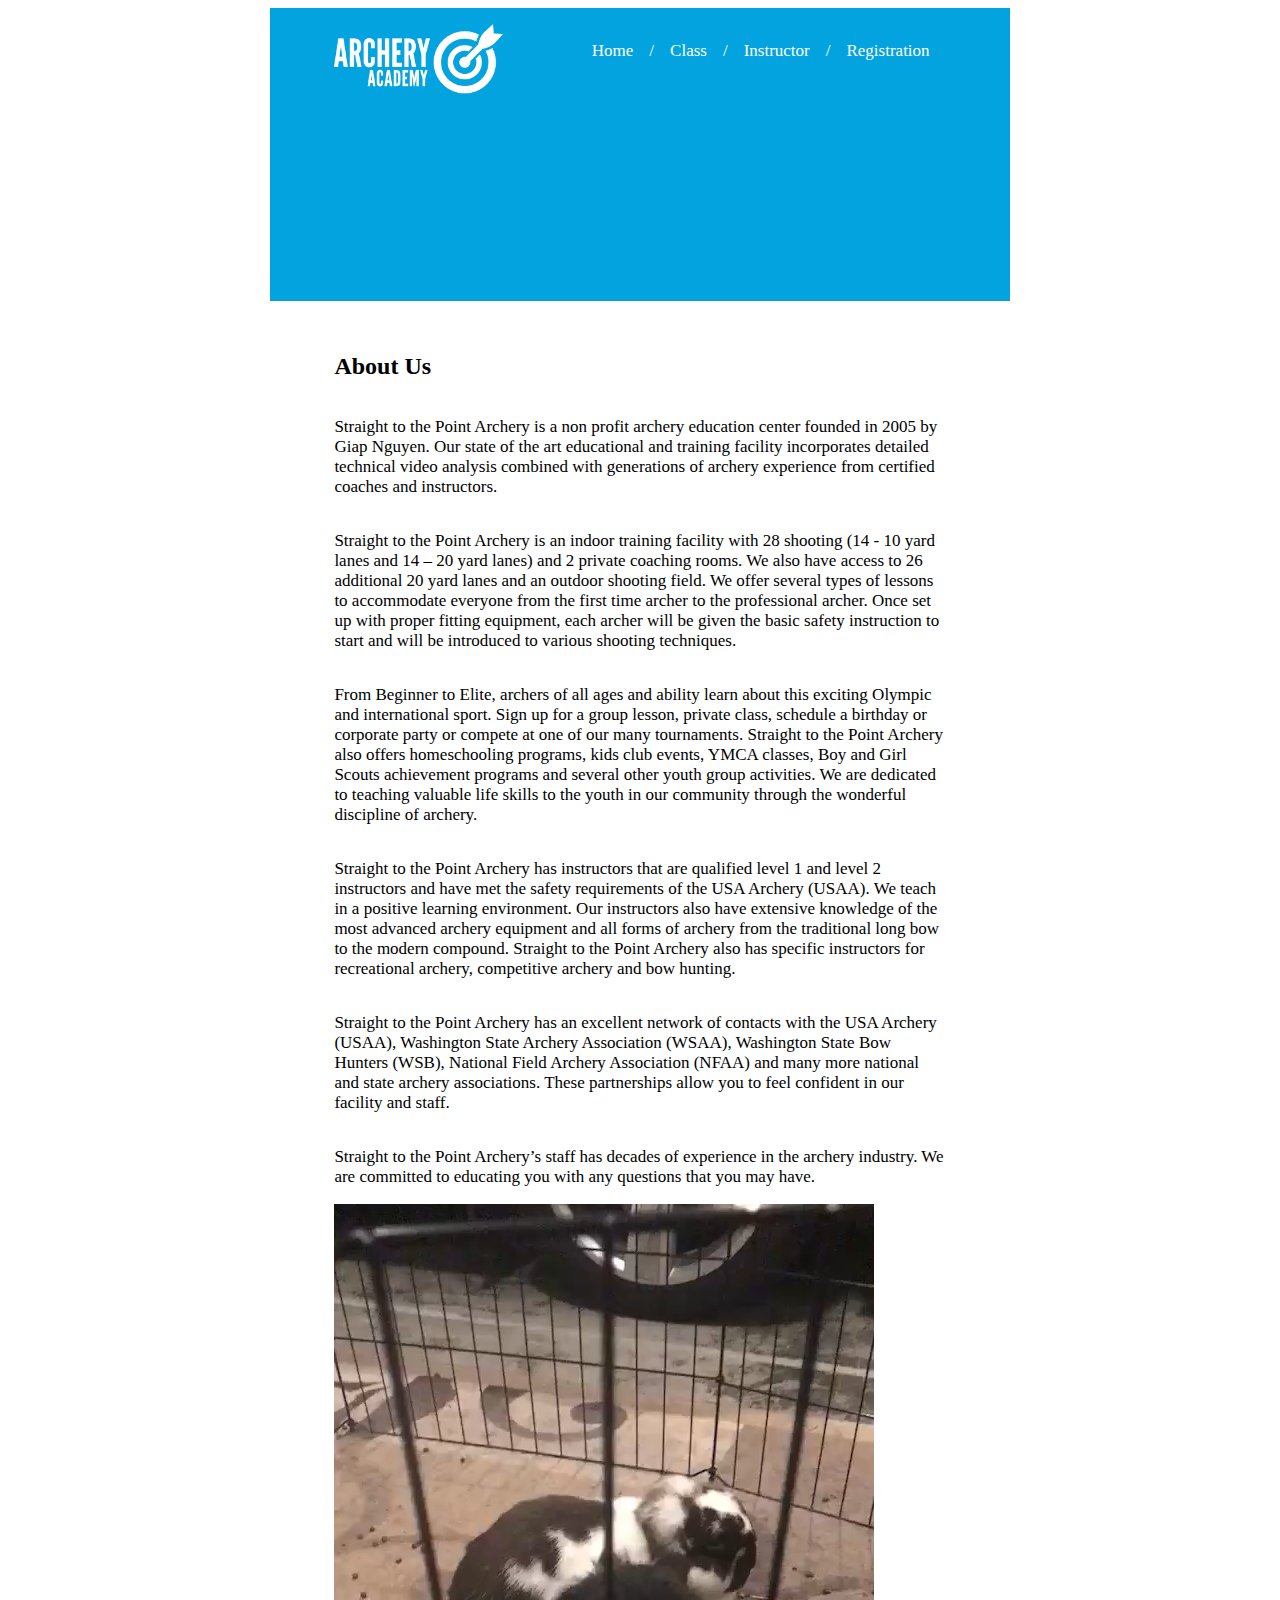
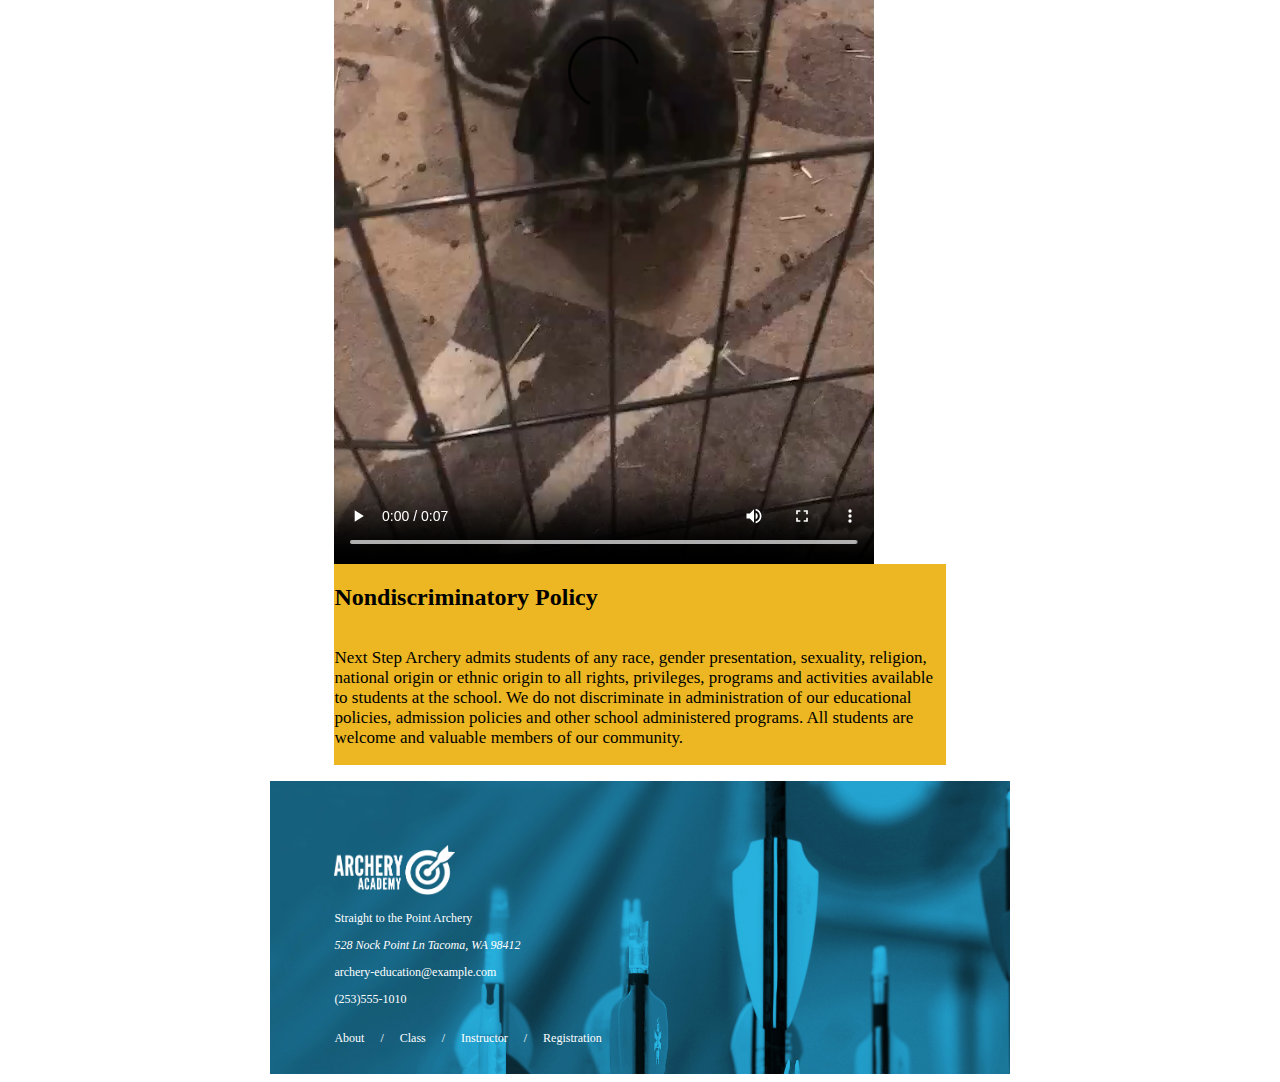
<file: index.html>
<!DOCTYPE html>
<html lang="en">
  <head>
    <meta charset="utf-8">
    <link rel="stylesheet" type="text/css" href="styles/stylesheet.css">
    <title>Straight to the Point Archery</title>
  </head>
  <body>
  <div class="grid-container">
    <header>
      <div class="logo">
        <img src="image/archeryAcademy-logo-white.png" alt="logo" height="70">
      </div>
      <a href="#main" class="hidden">Skip to main content</a>
      <nav>
        <ul>
          <li><a href="index.html">Home</a></li>
          <li><a href="class.html">Class</a></li>
          <li><a href="instructor.html">Instructor</a></li>
          <li><a href="form.html">Registration</a></li>
        </ul>
      </nav>
    </header>
    <main>
      <article>
        <h2>About Us</h2>
        <p>Straight to the Point Archery is a non profit archery education center founded in 2005 by Giap Nguyen.  Our state of the art educational and training facility incorporates detailed technical video analysis combined with generations of archery experience from certified coaches and instructors.</p>
        <p>Straight to the Point Archery is an indoor training facility with  28 shooting (14 -  10 yard lanes and 14 – 20 yard lanes) and 2 private coaching rooms. We also have access to 26  additional  20 yard lanes  and an outdoor shooting field.  We offer several types of lessons to accommodate everyone from the first time archer to the professional archer. Once set up with proper fitting equipment, each archer will be given the basic safety instruction to start and will be introduced to various shooting techniques.</p>
        <p>From Beginner to Elite, archers of all ages and ability learn about this exciting Olympic and international sport. Sign up for a group lesson, private class, schedule a birthday or corporate party or compete at one of our many tournaments.  Straight to the Point Archery also offers homeschooling programs, kids club events, YMCA classes, Boy and Girl Scouts achievement programs and several other youth group activities. We are dedicated to teaching valuable life skills to the youth in our community through the wonderful discipline of archery.</p>
        <p>Straight to the Point Archery has instructors that are qualified level 1 and level 2 instructors and have met the safety requirements of the USA Archery (USAA). We teach in a positive learning environment.  Our instructors also have extensive knowledge of the most advanced archery equipment and all forms of archery from the traditional long bow to the modern compound.  Straight to the Point Archery also has specific instructors for recreational archery, competitive archery and bow hunting.</p>
        <p>Straight to the Point Archery has an excellent network of contacts with the USA Archery (USAA), Washington State Archery Association (WSAA), Washington State Bow Hunters (WSB), National Field Archery Association (NFAA) and many more national and state archery associations. These partnerships allow you to feel confident in our facility and staff.</p>
        <p>Straight to the Point Archery’s staff has decades of experience in the archery industry. We are committed to educating you with any questions that you may have.</p>
      </article>
      <video controls loop>
        <source src="video/bunny-video.mp4" type="video/mp4">
        Your browser doesn't support this video.
      </video>
      <article class="nondiscriminatory-policy">
        <h2>Nondiscriminatory Policy</h2>
        <p>Next Step Archery admits students of any race, gender presentation, sexuality, religion, national origin or ethnic origin to all rights, privileges, programs and activities available to students at the school. We do not discriminate in administration of our educational policies, admission policies and other school administered programs. All students are welcome and valuable members of our community.</p>
      </article>
    </main>
    <footer>
      <div class="footer-logo">
        <img src="image/archeryAcademy-logo-white.png" height="50" alt="logo">
      </div>
      <div class="location-hours">
        <p>Straight to the Point Archery</p>
        <address>528 Nock Point Ln Tacoma, WA 98412</address>
        <p>archery-education@example.com</p>
        <p>(253)555-1010</p>
      </div>
      <div class="site-maps">
        <ul>
          <li><a href="index.html">About</a></li>
          <li><a href="class.html">Class</a></li>
          <li><a href="instructor.html">Instructor</a></li>
          <li><a href="form.html">Registration</a></li>
        </ul>
      </div>
    </footer>
  </div>
  </body>
</html>
</file>
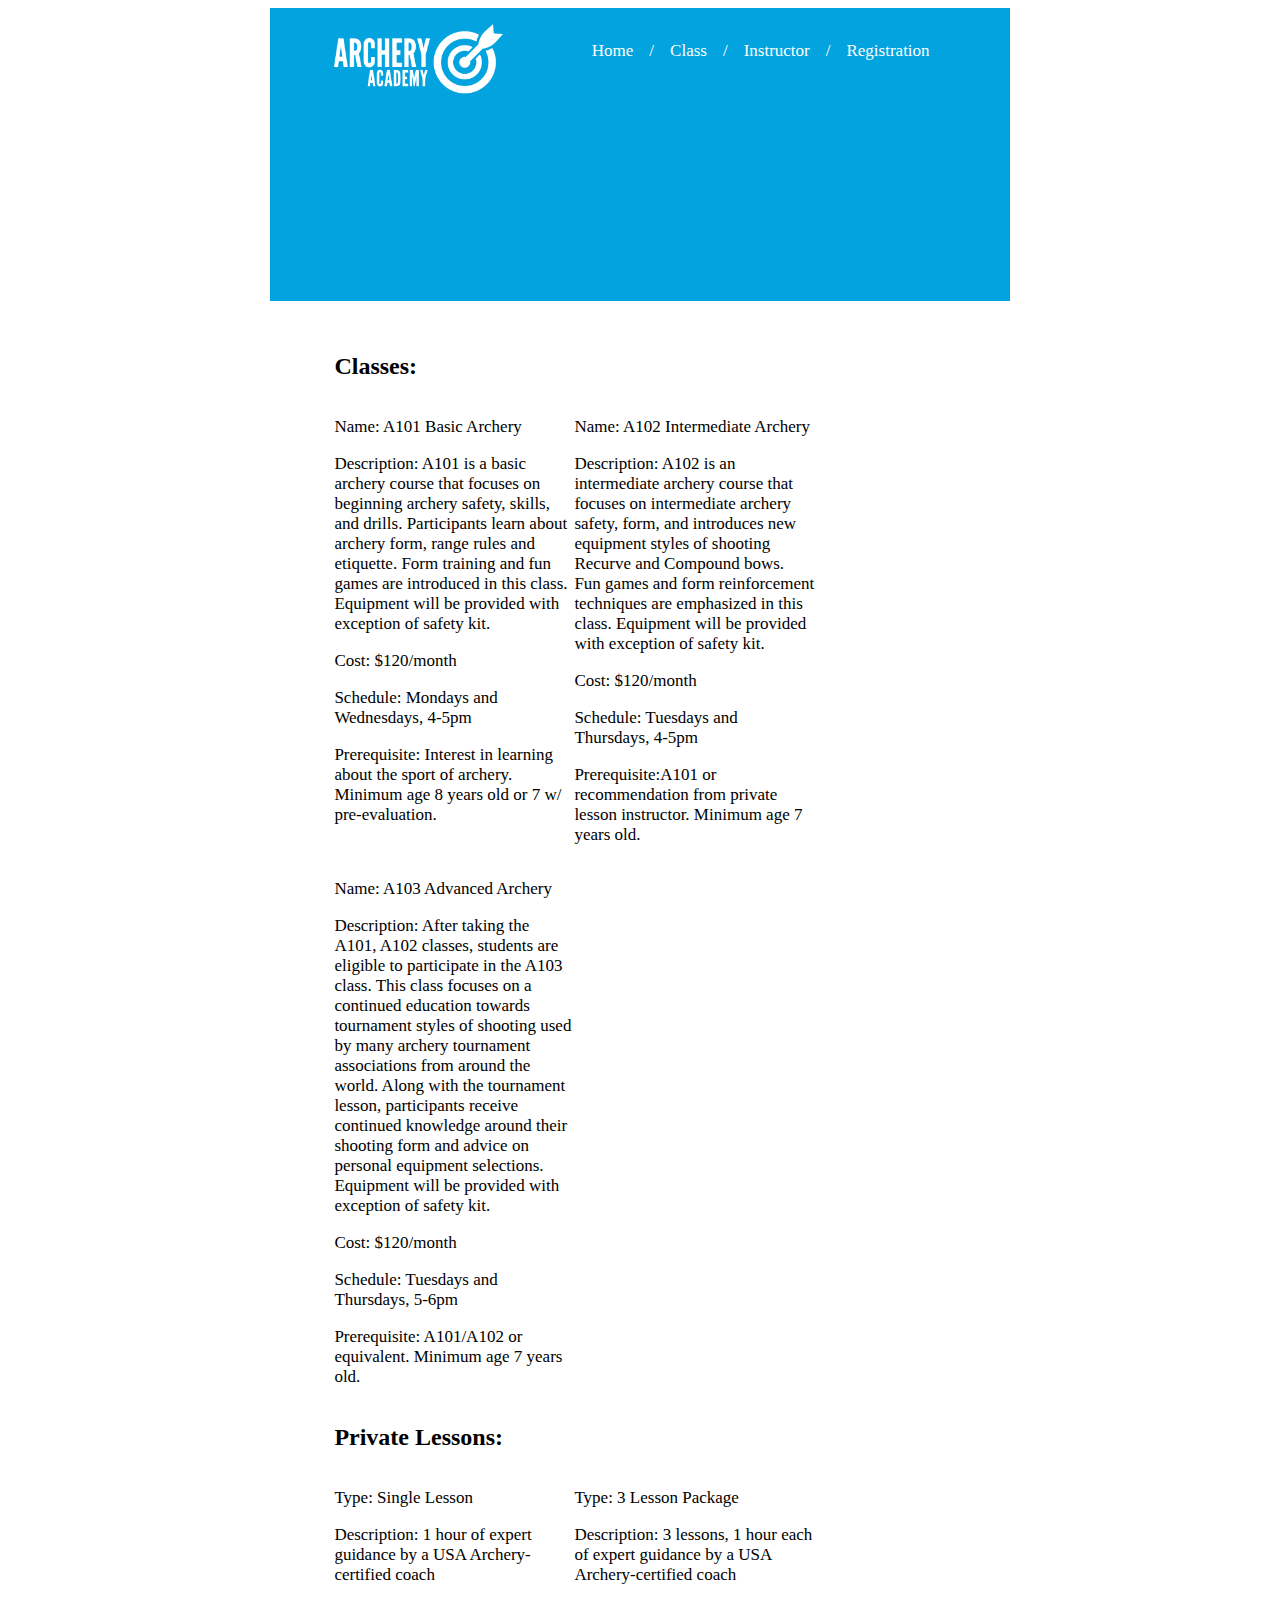
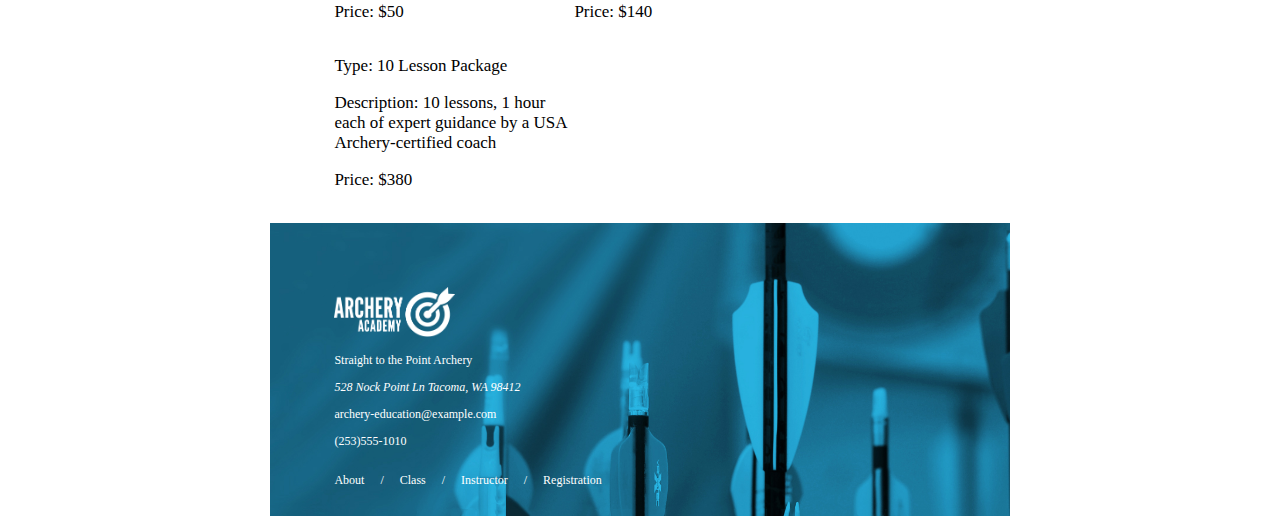
<file: class.html>
<!DOCTYPE html>
<html lang="en">
  <head>
    <meta charset="utf-8">
    <link rel="stylesheet" type="text/css" href="styles/stylesheet.css">
    <title>Straight to the Point Archery</title>
  </head>
  <body>
    <div class="grid-container">
    <header>
      <div class="logo">
        <img src="image/archeryAcademy-logo-white.png" alt="logo" height="70">
      </div>
      <a href="#main" class="hidden">Skip to main content</a>
      <nav>
        <ul>
          <li><a href="index.html">Home</a></li>
          <li><a href="class.html">Class</a></li>
          <li><a href="instructor.html">Instructor</a></li>
          <li><a href="form.html">Registration</a></li>
        </ul>
      </nav>
    </header>
    <main>
      <article>
        <h2>Classes:</h2>
        <div class="classes">
          <div>
            <p>Name: A101 Basic Archery</p>
            <p>Description: A101 is a basic archery course that focuses on beginning archery safety, skills, and drills. Participants learn about archery form, range rules and etiquette. Form training and fun games are introduced in this class.
              Equipment will be provided with exception of safety kit.</p>
            <p>Cost: $120/month</p>
            <p>Schedule: Mondays and Wednesdays, 4-5pm</p>
            <p>Prerequisite:   Interest in learning about the sport of archery. Minimum age  8 years old or 7 w/ pre-evaluation.</p>
          </div>
          <div>
            <p>Name: A102 Intermediate Archery</p>
            <p>Description: A102 is an intermediate archery course that focuses on intermediate archery safety, form, and introduces new equipment styles of shooting Recurve and Compound bows. Fun games and form reinforcement techniques are emphasized in this class.
              Equipment will be provided with exception of safety kit.</p>
            <p>Cost: $120/month</p>
            <p>Schedule: Tuesdays and Thursdays, 4-5pm</p>
            <p>Prerequisite:A101 or recommendation from private lesson instructor. Minimum age  7 years old.</p>
          </div>
          <div>
            <p>Name: A103 Advanced Archery</p>
            <p>Description: After taking the A101, A102 classes, students are eligible to participate in the A103 class. This class focuses on a continued education towards tournament styles of shooting used by many archery tournament associations from around the world. Along with the tournament lesson, participants receive continued knowledge around their shooting form and advice on personal equipment selections.
              Equipment will be provided with exception of safety kit.</p>
            <p>Cost: $120/month</p>
            <p>Schedule: Tuesdays and Thursdays, 5-6pm</p>
            <p>Prerequisite:  A101/A102 or equivalent. Minimum age  7 years old.</p>
          </div>
        </div>
      </article>
      <article>
        <h2>Private Lessons:</h2>
        <div class="private-class">
          <div>
            <p>Type: Single Lesson</p>
            <p>Description: 1 hour of expert guidance by a USA Archery-certified coach</p>
            <p>Price: $50</p>
          </div>
          <div>
            <p>Type: 3 Lesson Package</p>
            <p>Description: 3 lessons, 1 hour each of expert guidance by a USA Archery-certified coach</p>
            <p>Price: $140</p>
          </div>
          <div>
            <p>Type: 10 Lesson Package</p>
            <p>Description: 10 lessons, 1 hour each of expert guidance by a USA Archery-certified coach</p>
            <p>Price: $380</p>
          </div>
        </div>
      </article>
    </main>
    <footer>
      <div class="footer-logo">
        <img src="image/archeryAcademy-logo-white.png" height="50" alt="logo">
      </div>
      <div class="location-hours">
        <p>Straight to the Point Archery</p>
        <address>528 Nock Point Ln Tacoma, WA 98412</address>
        <p>archery-education@example.com</p>
        <p>(253)555-1010</p>
      </div>
      <div class="site-maps">
        <ul>
          <li><a href="index.html">About</a></li>
          <li><a href="class.html">Class</a></li>
          <li><a href="instructor.html">Instructor</a></li>
          <li><a href="form.html">Registration</a></li>
        </ul>
      </div>
    </footer>
  </div>
  </body>
</html>
</file>
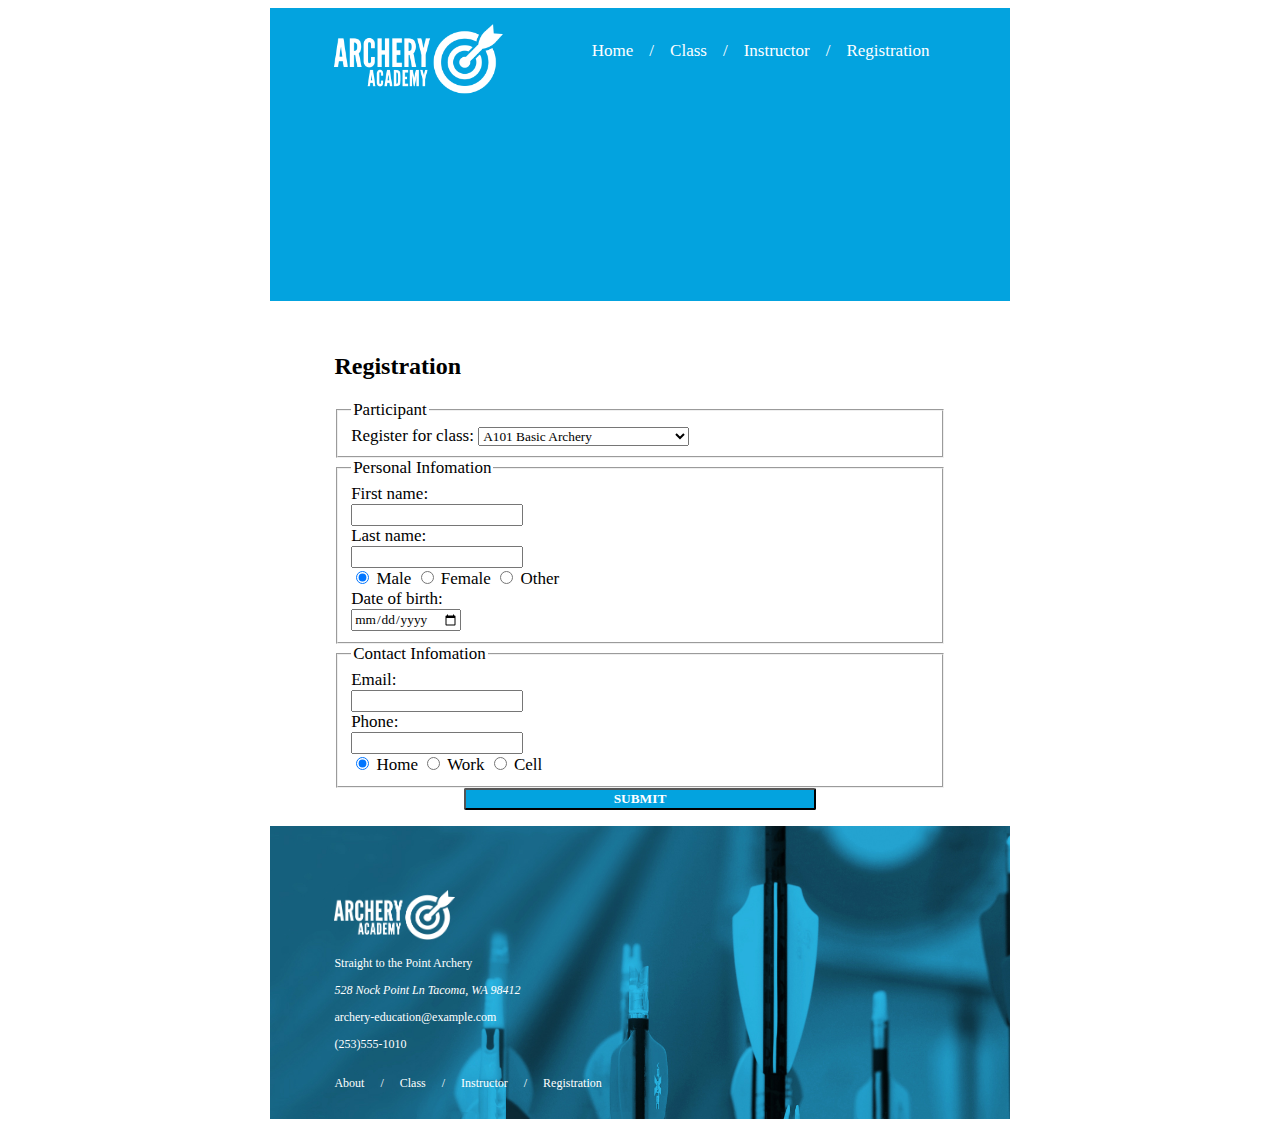
<file: form.html>
<!DOCTYPE html>
<html lang="en">
  <head>
    <meta charset="utf-8">
    <link rel="stylesheet" type="text/css" href="styles/stylesheet.css">
    <title>Straight to the Point Archery</title>
  </head>
  <body>
  <div class="grid-container">
    <header>
      <div class="logo">
        <img src="image/archeryAcademy-logo-white.png" alt="logo" height="70">
      </div>
      <a href="#main" class="hidden">Skip to main content</a>
      <nav>
        <ul>
          <li><a href="index.html">Home</a></li>
          <li><a href="class.html">Class</a></li>
          <li><a href="instructor.html">Instructor</a></li>
          <li><a href="form.html">Registration</a></li>
        </ul>
      </nav>
    </header>
    <main>
      <h2>Registration</h2>
      <form action="#" method="post">
        <fieldset>
          <legend>Participant</legend>
          <label for="className">Register for class: </label>
          <select name="classes" id="className">
            <option value="a101" selected>A101 Basic Archery</option>
            <option value="a102">A102 Intermediate Archery</option>
            <option value="a103">A103 Advanced Archery</option>
            <option value="p1">Private Lesson: Single Lesson</option>
            <option value="p3">Private Lesson: 3 Lesson Package</option>
            <option value="p10">Private Lesson: 10 Lesson Package</option>
          </select>
        </fieldset>
        <fieldset>
          <legend>Personal Infomation</legend>
          <label for="firstName">First name: </label>
          <input type="text" name="first-name" id="firstName" required>
          <label for="lastName">Last name: </label>
          <input type="text" name="first-name" id="lastName" required>
          <div class="radio-select">
          <label><input type="radio" name="gender" value="male" checked> Male</label>
          <label><input type="radio" name="gender" value="female"> Female</label>
          <label><input type="radio" name="gender" value="other"> Other</label>
          </div>
          <label for="birthDate">Date of birth: </label>
          <input type="date" name="date-of-birth" id="birthDate">
        </fieldset>
        <fieldset>
          <legend>Contact Infomation</legend>
          <label for="userEmail">Email: </label>
          <input type="email" name="user-email" id="userEmail" required>
          <label for="phoneNum">Phone: </label>
          <input type="tel" name="phone-number" id="phoneNum" pattern="[0-9]{10}" required>
          <div class="radio-select">
            <label><input type="radio" name="phone-type" value="home" checked> Home</label>
            <label><input type="radio" name="phone-type" value="work"> Work</label>
            <label><input type="radio" name="phone-type" value="cell"> Cell</label>
          </div>
        </fieldset>
        <input type="submit" value="SUBMIT" name="submit">
      </form>
    </main>
    <footer>
      <div class="footer-logo">
        <img src="image/archeryAcademy-logo-white.png" height="50" alt="logo">
      </div>
      <div class="location-hours">
        <p>Straight to the Point Archery</p>
        <address>528 Nock Point Ln Tacoma, WA 98412</address>
        <p>archery-education@example.com</p>
        <p>(253)555-1010</p>
      </div>
      <div class="site-maps">
        <ul>
          <li><a href="index.html">About</a></li>
          <li><a href="class.html">Class</a></li>
          <li><a href="instructor.html">Instructor</a></li>
          <li><a href="form.html">Registration</a></li>
        </ul>
      </div>
    </footer>
  </div>
  </body>
</html>
</file>
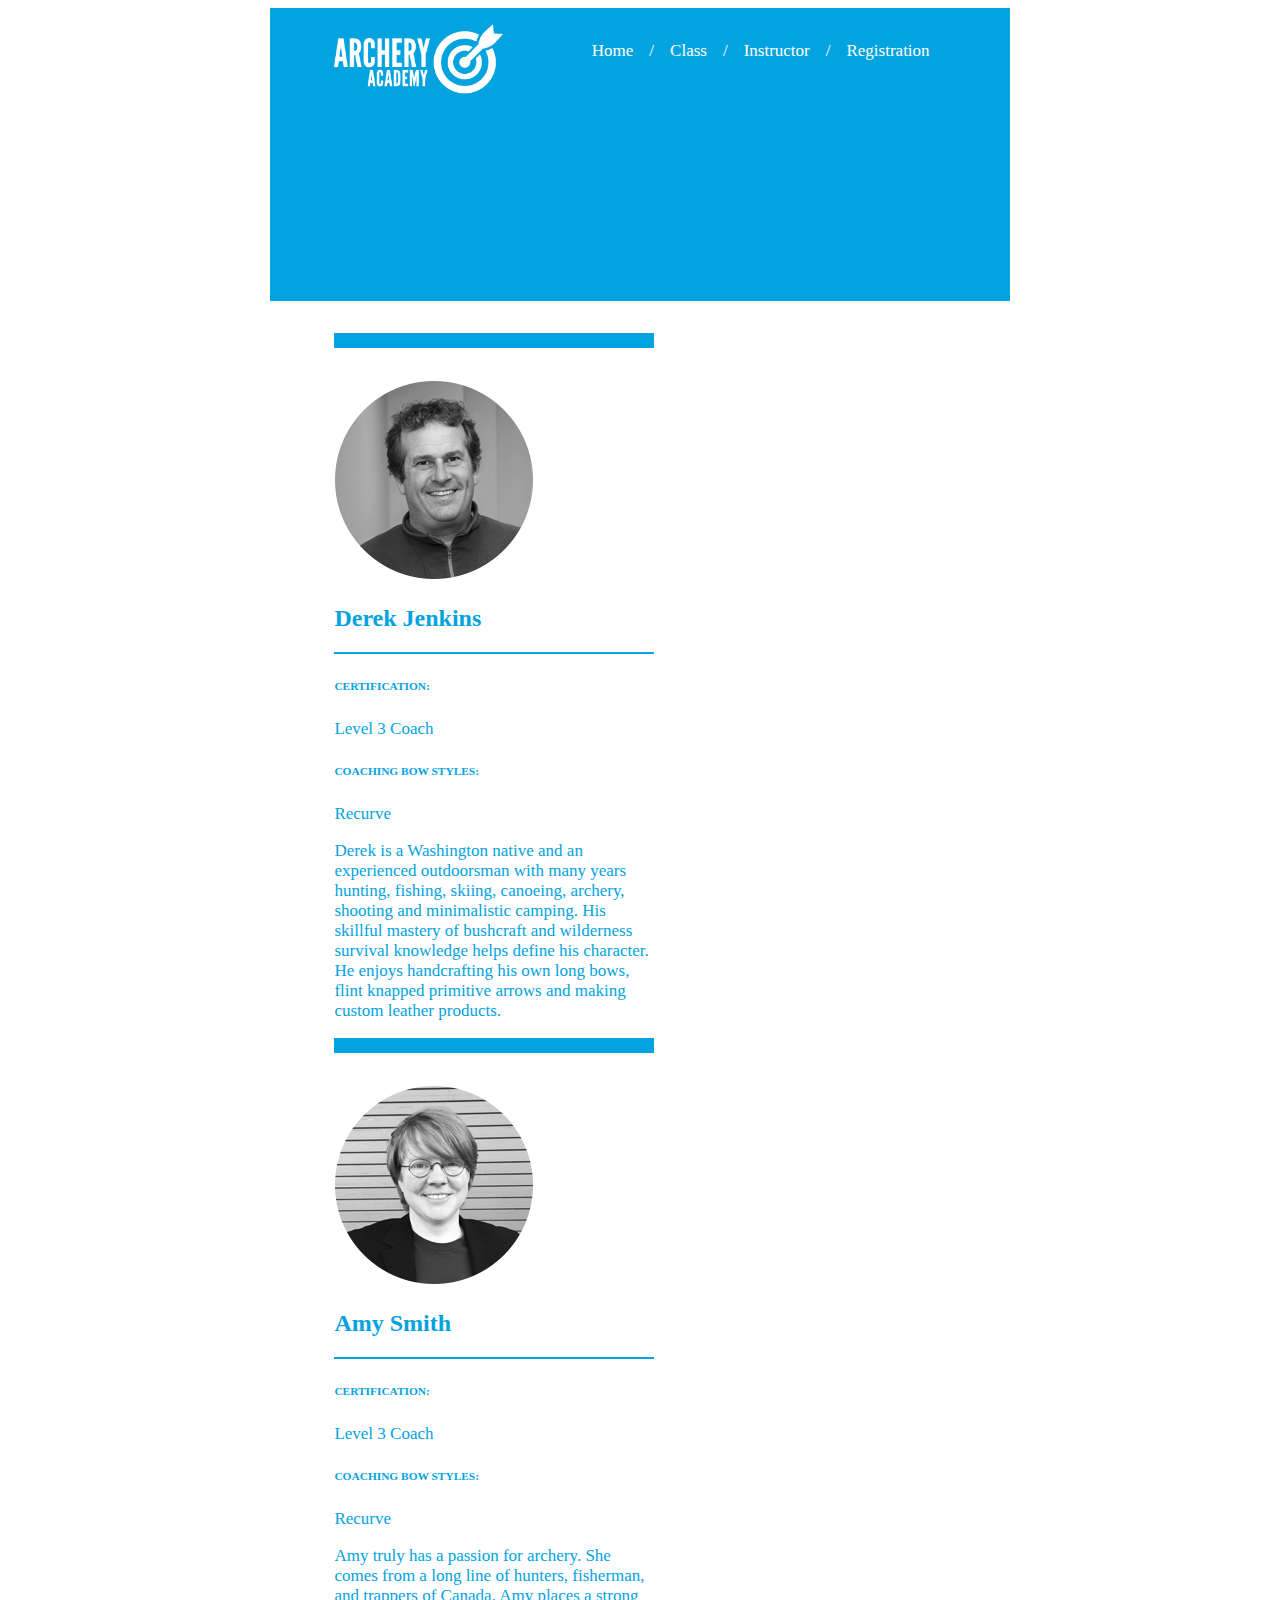
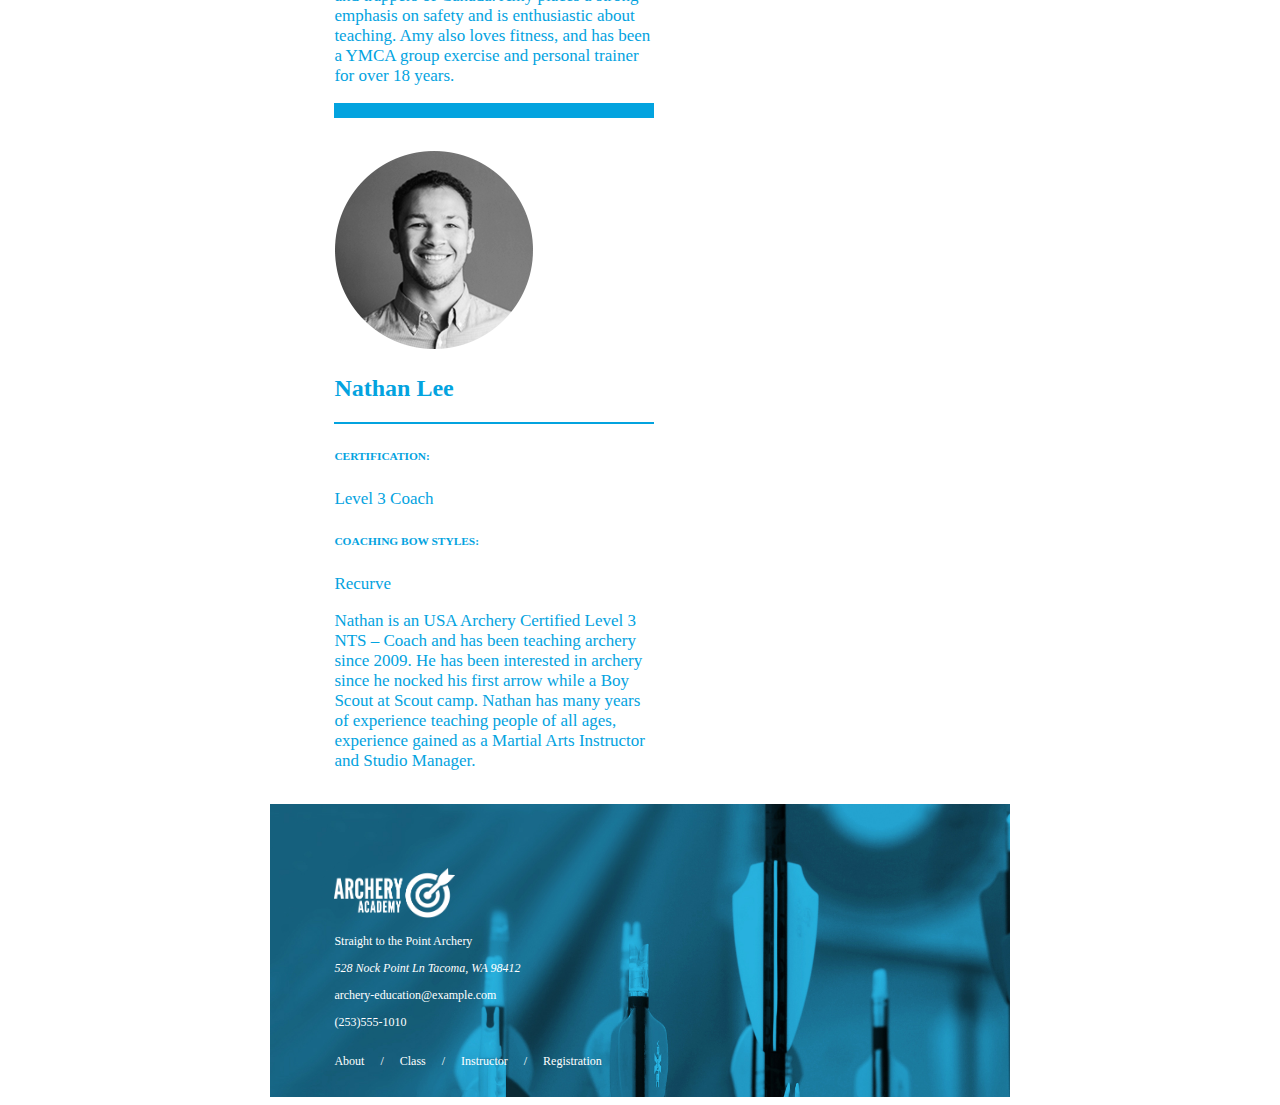
<file: instructor.html>
<!DOCTYPE html>
<html lang="en">
  <head>
    <meta charset="utf-8">
    <link rel="stylesheet" type="text/css" href="styles/stylesheet.css">
    <title>Straight to the Point Archery</title>
  </head>
  <body>
    <div class="grid-container">
    <header>
      <div class="logo">
        <img src="image/archeryAcademy-logo-white.png" alt="logo" height="70">
      </div>
      <a href="#main" class="hidden">Skip to main content</a>
      <nav>
        <ul>
          <li><a href="index.html" tabindex="-1">Home</a></li>
          <li><a href="class.html" tabindex="-1">Class</a></li>
          <li><a href="instructor.html" tabindex="-1">Instructor</a></li>
          <li><a href="form.html" tabindex="-1">Registration</a></li>
        </ul>
      </nav>
    </header>
    <main id="main">
      <article>
        <div class="instructor">
          <div class="banner"></div>
          <img src="image/instructor-bio-image1.png" alt="Derek's photo">
          <h2>Derek Jenkins</h2>
          <div class="split"></div>
          <h6>CERTIFICATION:</h6>
          <p>Level 3 Coach</p>
          <h6>COACHING BOW STYLES:</h6>
          <p>Recurve</p>
          <p>Derek is a Washington native and an experienced outdoorsman with many years hunting, fishing, skiing, canoeing, archery, shooting and minimalistic camping. His skillful mastery of bushcraft and wilderness survival knowledge helps define his character. He enjoys handcrafting his own long bows, flint knapped primitive arrows and making custom leather products.</p>
        </div>
        <div class="instructor">
          <div class="banner"></div>
          <img src="image/instructor-bio-image2.png" alt="Amy's photo">
          <h2>Amy Smith</h2>
          <div class="split"></div>
          <h6>CERTIFICATION:</h6>
          <p>Level 3 Coach</p>
          <h6>COACHING BOW STYLES:</h6>
          <p>Recurve</p>
          <p>Amy truly has a passion for archery. She comes from a long line of hunters, fisherman, and trappers of Canada. Amy  places a strong emphasis on safety and is enthusiastic about teaching. Amy also loves fitness, and  has been a YMCA group exercise and personal trainer for over 18 years.</p>
        </div>
        <div class="instructor">
          <div class="banner"></div>
          <img src="image/instructor-bio-image3.png" alt="Nathan's photo">
          <h2>Nathan Lee</h2>
          <div class="split"></div>
          <h6>CERTIFICATION:</h6>
          <p>Level 3 Coach</p>
          <h6>COACHING BOW STYLES:</h6>
          <p>Recurve</p>
          <p>Nathan is an USA Archery Certified Level 3 NTS – Coach and has been teaching archery since 2009. He has been interested in archery since he nocked his first arrow while a Boy Scout at Scout camp. Nathan has many years of experience teaching people of all ages, experience gained as a Martial Arts Instructor and Studio Manager.</p>
        </div>
      </article>
    </main>
    <footer>
      <div class="footer-logo">
        <img src="image/archeryAcademy-logo-white.png" height="50" alt="logo">
      </div>
      <div class="location-hours">
        <p>Straight to the Point Archery</p>
        <address>528 Nock Point Ln Tacoma, WA 98412</address>
        <p>archery-education@example.com</p>
        <p>(253)555-1010</p>
      </div>
      <div class="site-maps">
        <ul>
          <li><a href="index.html" tabindex="-1">About</a></li>
          <li><a href="class.html" tabindex="-1">Class</a></li>
          <li><a href="instructor.html" tabindex="-1">Instructor</a></li>
          <li><a href="form.html" tabindex="-1">Registration</a></li>
        </ul>
      </div>
    </footer>
  </div>
  </body>
</html>
</file>
<file: styles/stylesheet.css>
* {
  box-sizing: border-box;
  font-family: Arial sans-serif;
}
body {
  font-size: 17px;
}
/* form style */
input:not([type="radio"]) {
  display: block;
}
input:not([type="radio"]):focus {
  border: #03a3df;
}
.radio-select {
  display: block;
}
input[type="submit"] {
  margin: 0 auto;
  width: 22rem;
  background-color: #03a3df;
  color: white;
  font-weight: bold;
  border-radius: 2px;
}
input[type="submit"]:hover {
  background-color: #ecb722;
  color: #444444;
}
input[type="submit"]:active {
  background-color: #1b447f;
  color: white;
}
/* form style end */
h2 {
  font-weight: bold;
  font-size: 24px;
}
h3 {
  font-weight: bold;
  font-size: 17px;
}
.banner {
  background-color: #03a3df;
  height: 15px;
  margin-bottom: 2rem;
}
.split {
  background-color: #03a3df;
  height: 2px;
  margin-bottom: 0;
}
ul {
  display: flex;
  justify-content: flex-start;
  padding-left: 0;
}
ul li {
  list-style: none;
}
ul li a {
  text-decoration: none;
  color: white;
}
ul li:after {
  content: '/';
  margin-left: 1rem;
  margin-right: 1rem;
  color: white;
}
ul li:last-child:after {
  content: '';
  margin-left: 0;
}
.grid-container {
  display: grid;
  height: auto;
  grid-template-columns: 1fr 3fr 1fr;
  grid-template-rows: 1fr auto 1fr;
  grid-gap: 1rem 1rem;
}
header {
  display: grid;
  grid-column-start: 2;
  grid-column-end: 3;
  grid-row-start: 1;
  grid-row-end: 2;
  display: flex;
  flex-wrap: wrap;
  justify-content: space-between;
  background-color: #03a3df;
  padding: 1rem 4rem 1rem 4rem;

}
main {
  display: grid;
  grid-column-start: 2;
  grid-column-end: 3;
  grid-row-start: 2;
  grid-row-end: 3;
  padding: 1rem 4rem 0 4rem;
}
footer {
  display: grid;
  grid-column-start: 2;
  grid-column-end: 3;
  grid-row-start: 3;
  grid-row-end: 4;
  display: flex;
  flex-wrap: wrap;
  flex-direction: column;
  background: url("../image/footerImage.jpg");
  background-size: cover;
  padding: 4rem 4rem 1rem 4rem;
  color: white;
  font-size: 12px;
  margin-top: 0;
}
article {
  display: flex;
  flex-wrap: wrap;
  justify-content: space-between;
}
.instructor {
  width: 20rem;
  color: #03a3df;
}
.nondiscriminatory-policy {
  background-color: #ecb722;
}
.private-class {
  display: flex;
  justify-content: flex-start;
  flex-wrap: wrap;
}
.private-class div {
  width: 15rem;
}
.classes {
  display: flex;
  justify-content: flex-start;
  flex-wrap: wrap;
}
.classes div {
  width: 15rem;
}

.hidden {
  width: 0;
  height: 0;
  overflow: hidden;
  position: absolute;
  left: -10000px;
}
</file>
